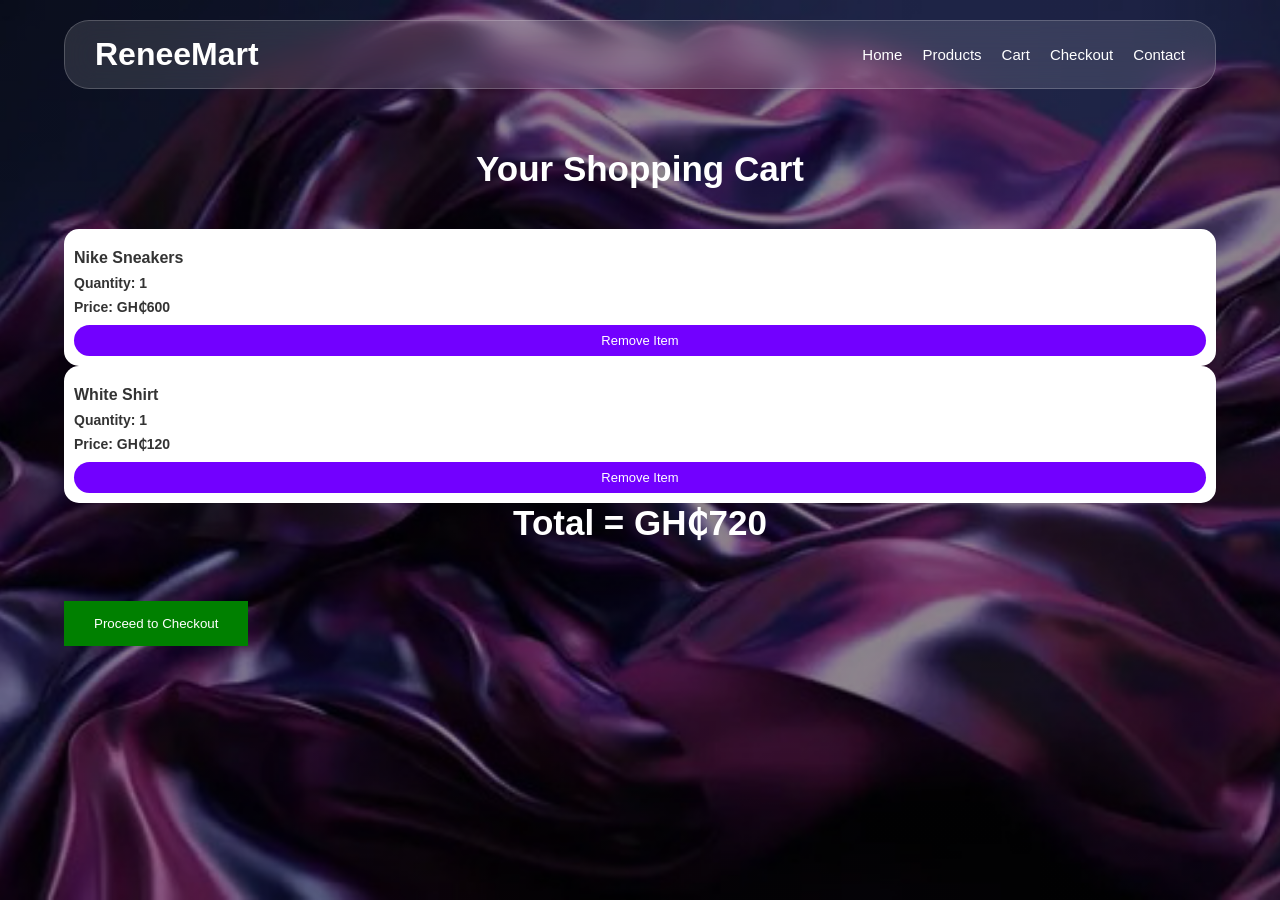
<file: cart.html>
<!DOCTYPE html>
<html lang="en">
<head>

<meta charset="UTF-8">

<meta name="viewport" content="width=device-width, initial-scale=1.0">

<title>Shopping Cart</title>

<link rel="stylesheet" href="style.css">

</head>

<body>

<header>

<h1>ReneeMart</h1>

<nav>

<a href="index.html">Home</a>

<a href="products.html">Products</a>

<a href="cart.html">Cart</a>

<a href="checkout.html">Checkout</a>

<a href="contact.html">Contact</a>

</nav>

</header>

<section class="products">

<h2>Your Shopping Cart</h2>

<div class="card">

<h3>Nike Sneakers</h3>

<p>Quantity: 1</p>

<p>Price: GH₵600</p>

<button>Remove Item</button>

</div>

<div class="card">

<h3>White Shirt</h3>

<p>Quantity: 1</p>

<p>Price: GH₵120</p>

<button>Remove Item</button>

</div>

<h2>Total = GH₵720</h2>

<br>

<a href="checkout.html">

<button style="padding:15px 30px; background:green; color:white; border:none; cursor:pointer;">
Proceed to Checkout
</button>

</a>

</section>

</body>

</html>
</file>
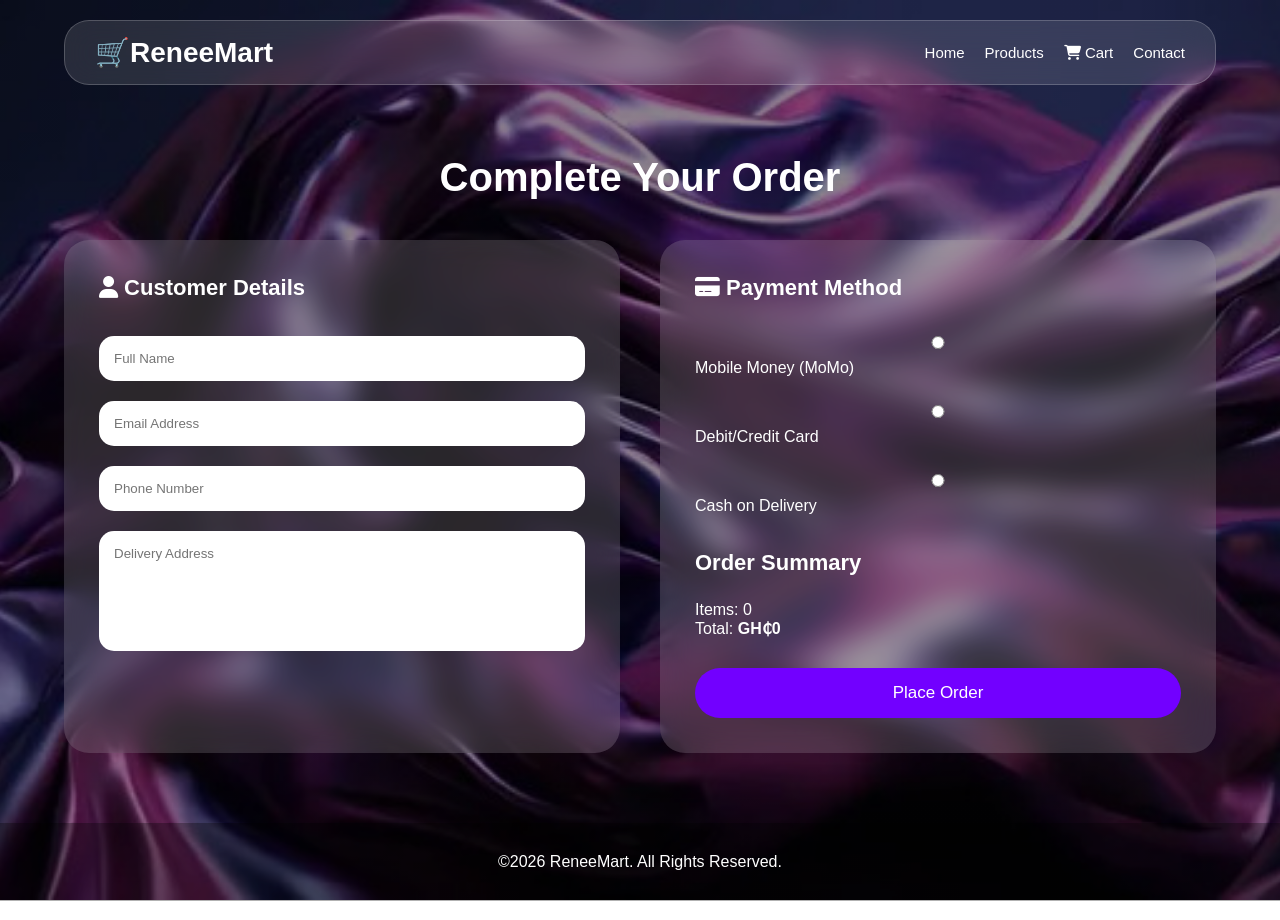
<file: checkout.html>
<!doctype html>
<html lang="en">
  <head>
    <meta charset="UTF-8" />
    <meta name="viewport" content="width=device-width, initial-scale=1.0" />

    <title>Checkout | ReneeMart</title>

    <link rel="stylesheet" href="style.css" />

    <link
      rel="stylesheet"
      href="https://cdnjs.cloudflare.com/ajax/libs/font-awesome/6.5.2/css/all.min.css"
    />
  </head>

  <body>
    <header>
      <div class="logo">
        <h1>🛒ReneeMart</h1>
      </div>

      <nav>
        <a href="index.html">Home</a>

        <a href="products.html">Products</a>

        <a href="cart.html">
          <i class="fa-solid fa-cart-shopping"></i>
          Cart
        </a>

        <a href="contact.html">Contact</a>
      </nav>
    </header>

    <section class="checkout-section">
      <h2>Complete Your Order</h2>

      <div class="checkout-container">
        <!-- Customer Details -->

        <div class="checkout-box">
          <h3>
            <i class="fa-solid fa-user"></i>
            Customer Details
          </h3>

          <input type="text" placeholder="Full Name" />

          <input type="email" placeholder="Email Address" />

          <input type="tel" placeholder="Phone Number" />

          <textarea placeholder="Delivery Address"></textarea>
        </div>

        <!-- Payment -->

        <div class="checkout-box">
          <h3>
            <i class="fa-solid fa-credit-card"></i>
            Payment Method
          </h3>

          <label>
            <input type="radio" name="payment" />

            Mobile Money (MoMo)
          </label>

          <br /><br />

          <label>
            <input type="radio" name="payment" />

            Debit/Credit Card
          </label>

          <br /><br />

          <label>
            <input type="radio" name="payment" />

            Cash on Delivery
          </label>

          <h3 class="summary-title">Order Summary</h3>

          <p>
            Items:
            <span id="checkout-items"> 0 </span>
          </p>

          <p>
            Total:

            <strong> GH₵0 </strong>
          </p>

          <button>Place Order</button>
        </div>
      </div>
    </section>

    <footer>
      <p>©2026 ReneeMart. All Rights Reserved.</p>
    </footer>
  </body>
</html>
</file>
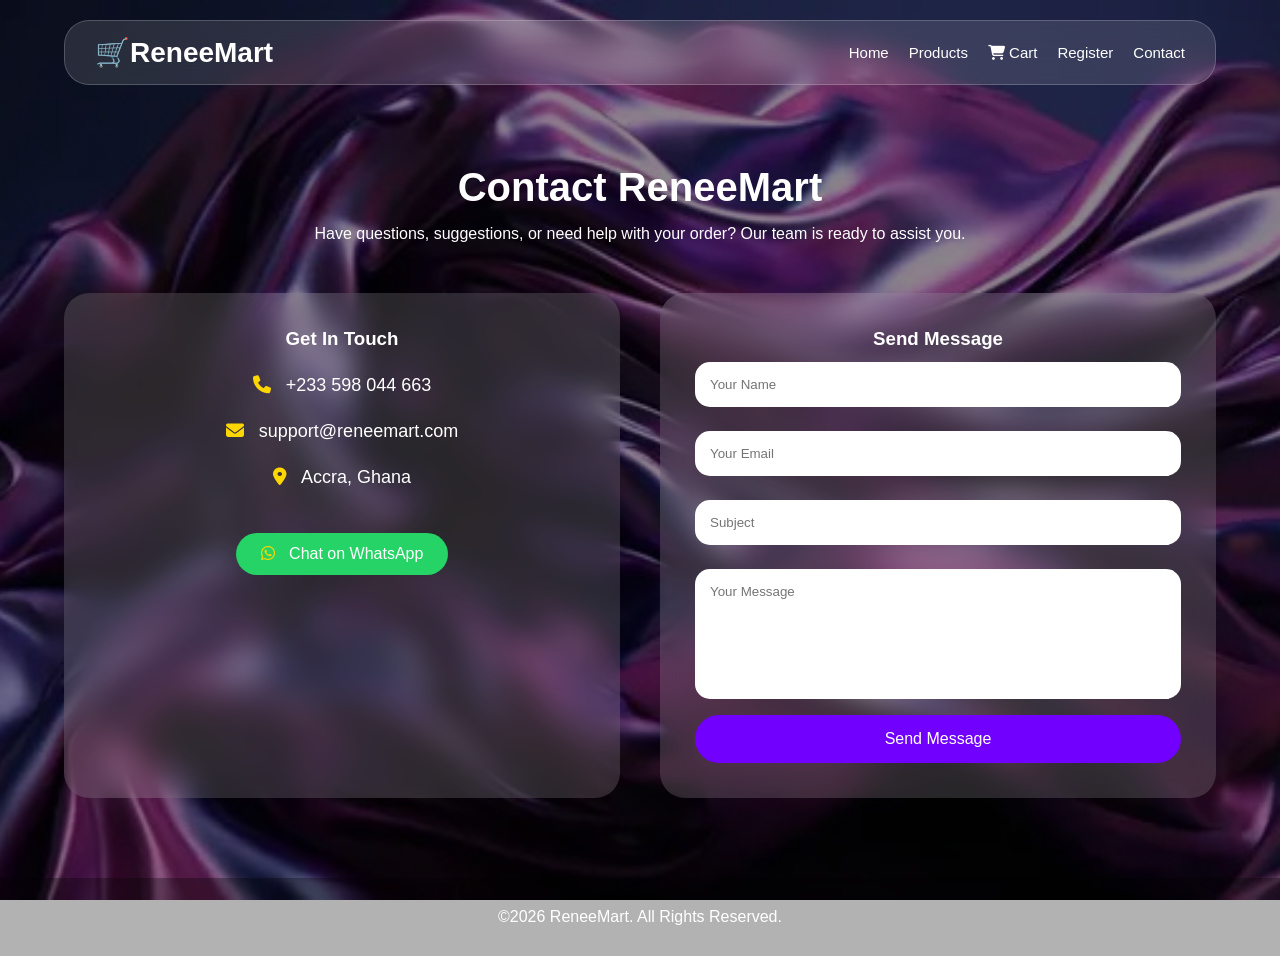
<file: contact.html>
<!doctype html>
<html lang="en">
  <head>
    <meta charset="UTF-8" />
    <meta name="viewport" content="width=device-width, initial-scale=1.0" />

    <title>Contact Us | ReneeMart</title>

    <link rel="stylesheet" href="style.css" />

    <link
      rel="stylesheet"
      href="https://cdnjs.cloudflare.com/ajax/libs/font-awesome/6.5.2/css/all.min.css"
    />
  </head>

  <body>
    <header>
      <div class="logo">
        <h1>🛒ReneeMart</h1>
      </div>

      <nav>
        <a href="index.html">Home</a>

        <a href="products.html">Products</a>

        <a href="cart.html">
          <i class="fa-solid fa-cart-shopping"></i>
          Cart
        </a>

        <a href="register.html">Register</a>

        <a href="contact.html">Contact</a>
      </nav>
    </header>

    <section class="contact-section">
      <h2>Contact ReneeMart</h2>

      <p>
        Have questions, suggestions, or need help with your order? Our team is
        ready to assist you.
      </p>

      <div class="contact-container">
        <!-- Contact Information -->

        <div class="contact-info">
          <h3>Get In Touch</h3>

          <p>
            <i class="fa-solid fa-phone"></i>
            +233 598 044 663
          </p>

          <p>
            <i class="fa-solid fa-envelope"></i>
            support@reneemart.com
          </p>

          <p>
            <i class="fa-solid fa-location-dot"></i>
            Accra, Ghana
          </p>

          <a href="https://wa.me/233598044663" target="_blank" class="whatsapp">
            <i class="fa-brands fa-whatsapp"></i>

            Chat on WhatsApp
          </a>
        </div>

        <!-- Contact Form -->

        <div class="contact-form">
          <h3>Send Message</h3>

          <form>
            <input type="text" placeholder="Your Name" required />

            <input type="email" placeholder="Your Email" required />

            <input type="text" placeholder="Subject" />

            <textarea placeholder="Your Message"></textarea>

            <button type="submit">Send Message</button>
          </form>
        </div>
      </div>
    </section>

    <footer>
      <p>©2026 ReneeMart. All Rights Reserved.</p>
    </footer>
  </body>
</html>
</file>
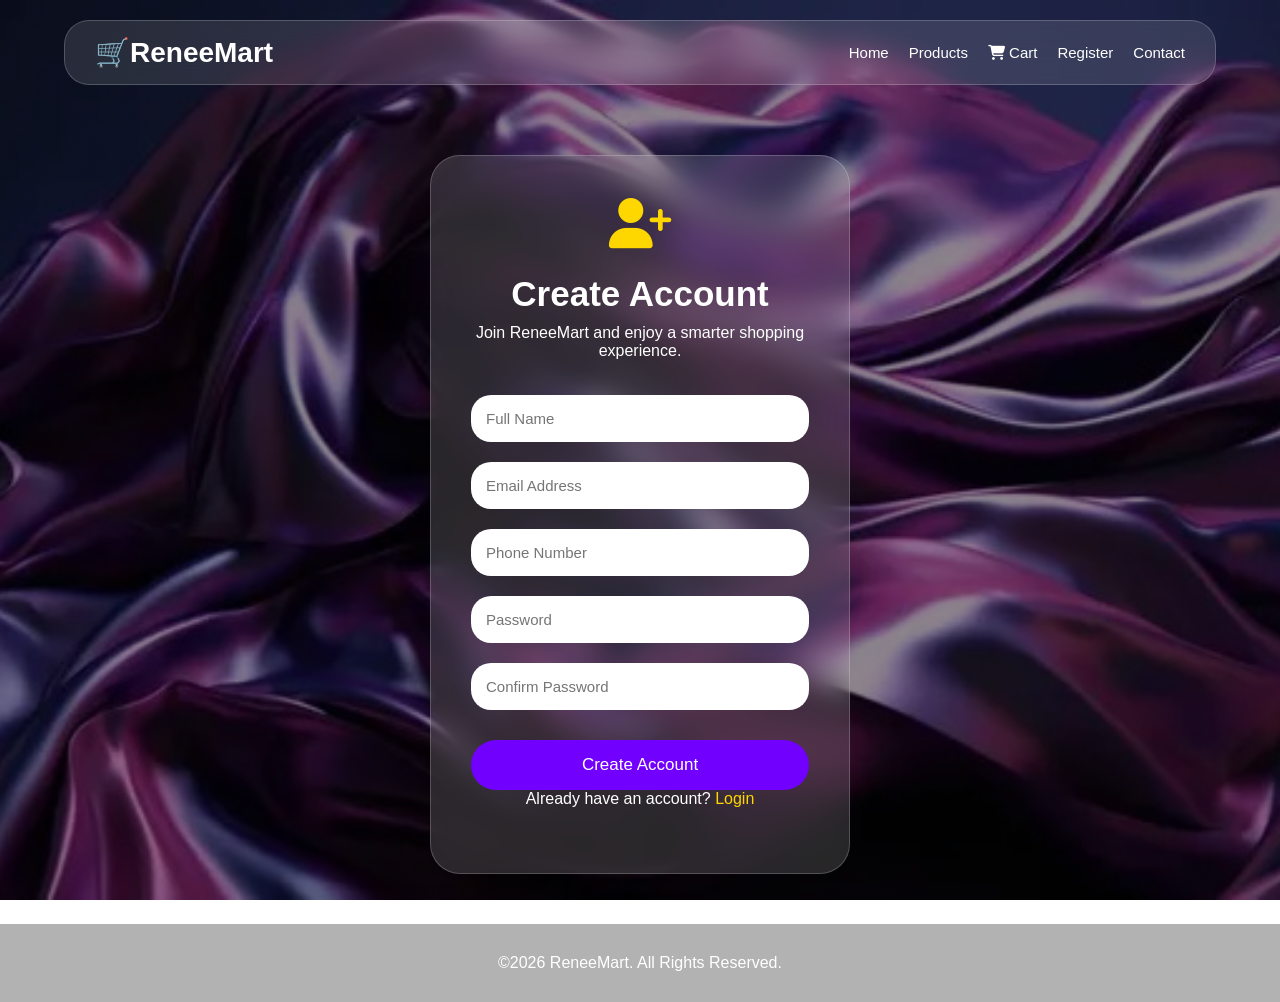
<file: register.html>
<!doctype html>
<html lang="en">
  <head>
    <meta charset="UTF-8" />
    <meta name="viewport" content="width=device-width, initial-scale=1.0" />

    <title>Register | ReneeMart</title>

    <link rel="stylesheet" href="style.css" />

    <link
      rel="stylesheet"
      href="https://cdnjs.cloudflare.com/ajax/libs/font-awesome/6.5.2/css/all.min.css"
    />
  </head>

  <body>
    <header>
      <div class="logo">
        <h1>🛒ReneeMart</h1>
      </div>

      <nav>
        <a href="index.html">Home</a>

        <a href="products.html">Products</a>

        <a href="cart.html">
          <i class="fa-solid fa-cart-shopping"></i>
          Cart
        </a>

        <a href="register.html"> Register </a>

        <a href="contact.html"> Contact </a>
      </nav>
    </header>

    <section class="register-section">
      <div class="register-box">
        <div class="user-icon">
          <i class="fa-solid fa-user-plus"></i>
        </div>

        <h2>Create Account</h2>

        <p>Join ReneeMart and enjoy a smarter shopping experience.</p>

        <form>
          <input type="text" placeholder="Full Name" required />

          <input type="email" placeholder="Email Address" required />

          <input type="tel" placeholder="Phone Number" required />

          <input type="password" placeholder="Password" required />

          <input type="password" placeholder="Confirm Password" required />

          <button type="submit">Create Account</button>
        </form>

        <p class="login-text">
          Already have an account?

          <a href="#"> Login </a>
        </p>
      </div>
    </section>

    <footer>
      <p>©2026 ReneeMart. All Rights Reserved.</p>
    </footer>
  </body>
</html>
</file>
<file: style.css>
/* =========================
   GLOBAL SETTINGS
========================= */

* {
    margin: 0;
    padding: 0;
    box-sizing: border-box;
    font-family: "Poppins", sans-serif;
}

html {
    scroll-behavior: smooth;
}

body {
    background: 
        linear-gradient(rgba(0,0,0,0.45), rgba(0,0,0,0.45)),
        url("background2.jpg");

    background-size: cover;
    background-position: center;
    background-repeat: no-repeat;
    background-attachment: fixed;

    color: white;
    min-height: 100vh;
}


/* =========================
   FLOATING GLASS NAVBAR
========================= */

header {

    width: 90%;
    margin: 20px auto;

    display: flex;
    justify-content: space-between;
    align-items: center;

    padding: 15px 30px;

    background: rgba(255,255,255,0.12);
    backdrop-filter: blur(15px);

    border-radius: 25px;

    border: 1px solid rgba(255,255,255,0.2);

    position: sticky;
    top: 20px;

    z-index: 1000;

}


.logo h1 {

    font-size: 28px;
    color: white;

}


nav {

    display:flex;
    gap:20px;
    align-items:center;

}


nav a {

    color:white;
    text-decoration:none;

    font-size:15px;

    transition:0.3s;

}


nav a:hover {

    color:#ffd700;

    transform:translateY(-3px);

}



#cart-count {

    background:#ff0066;

    padding:3px 8px;

    border-radius:50%;

    font-size:12px;

}


/* =========================
 HERO SECTION
========================= */


.hero {

    text-align:center;

    padding:100px 20px;

}


.hero h2 {

    font-size:50px;

    margin-bottom:20px;

}


.hero p {

    font-size:20px;

    max-width:600px;

    margin:auto;

}


.hero input {

    margin-top:35px;

    width:350px;

    padding:15px;

    border:none;

    border-radius:30px;

    outline:none;

}


.hero button {

    padding:15px 30px;

    border:none;

    border-radius:30px;

    margin-left:10px;

    cursor:pointer;

    background:#ffd700;

    font-weight:bold;

    transition:.3s;

}


.hero button:hover {

    transform:scale(1.1);

}

.hero {
    background: transparent;
    color: white;
    padding: 100px;
    text-align: center;
}

/* =========================
 CATEGORY SECTION
========================= */


.categories,
.products {

    width:90%;

    margin:60px auto;

}


.categories h2,
.products h2 {

    text-align:center;

    font-size:35px;

    margin-bottom:40px;

}


.category-box {

    display:grid;

    grid-template-columns:repeat(4,1fr);

    gap:25px;

}



.category {

    background:rgba(255,255,255,.15);

    backdrop-filter:blur(10px);

    padding:30px;

    text-align:center;

    border-radius:20px;

    transition:.3s;

}


.category:hover {

    transform:translateY(-10px);

    background:rgba(255,255,255,.25);

}


.category h3 {

    margin-top:15px;

}



/* =========================
 PRODUCT CARDS
========================= */


.product-container {

    display:grid;

    grid-template-columns:repeat(5,1fr);

    gap:18px;

}

.card {

    background:white;

    color:#333;

    border-radius:15px;

    padding:10px;

    overflow:hidden;

    transition:.4s;

}

.card{
    transition: 0.4s ease;
    cursor: pointer;
}


.card img {

    width:100%;

    height:150px;

    object-fit:cover;

    border-radius:12px;

}



.card h3 {

    font-size:16px;

    margin-top:10px;

}


.card p {

    font-size:14px;

    font-weight:bold;

    margin-top:8px;

}


.card button {

    width:100%;

    padding:8px;

    border:none;

    margin-top:10px;

    background:#7200ff;

    color:white;

    border-radius:20px;

    cursor:pointer;

    font-size:13px;

    transition:.3s;

}


.card button:hover {

    background:#ff0066;

}

.card:hover{
    transform: translateY(-10px);
    box-shadow:0 15px 30px rgba(0,0,0,.3);
}



/* =========================
 AI SECTION
========================= */


.recommend {


    width:80%;

    margin:80px auto;

    text-align:center;

    padding:40px;


    background:rgba(255,255,255,.15);

    backdrop-filter:blur(15px);


    border-radius:30px;


}


.recommend h2 {

    font-size:35px;

    margin-bottom:20px;

}



/* =========================
 FOOTER
========================= */


footer {

    text-align:center;

    padding:30px;

    background:rgba(0,0,0,.3);

}



/* =========================
 MOBILE DESIGN
========================= */


@media(max-width:900px){


header {

    flex-direction:column;

}


nav {

    flex-wrap:wrap;

    justify-content:center;

}



.product-container {

    grid-template-columns:repeat(2,1fr);

}


.category-box {

    grid-template-columns:repeat(2,1fr);

}


}


@media(max-width:600px){


.product-container {

    grid-template-columns:1fr;

}


.hero h2 {

    font-size:35px;

}


.hero input {

    width:90%;

}


}

/* =========================
 CONTACT PAGE
========================= */


.contact-section {

    width:90%;

    margin:80px auto;

    text-align:center;

}


.contact-section h2 {

    font-size:40px;

    margin-bottom:15px;

}



.contact-container {


    display:grid;

    grid-template-columns:1fr 1fr;

    gap:40px;

    margin-top:50px;


}



.contact-info,
.contact-form {


    background:rgba(255,255,255,.15);

    backdrop-filter:blur(15px);

    padding:35px;

    border-radius:25px;

}



.contact-info p {

    margin:25px 0;

    font-size:18px;

}



.contact-info i {

    margin-right:10px;

    color:#ffd700;

}



.whatsapp {


    display:inline-block;

    margin-top:20px;

    background:#25D366;

    color:white;

    padding:12px 25px;

    border-radius:30px;

    text-decoration:none;

}



.contact-form input,
.contact-form textarea {


    width:100%;

    padding:15px;

    margin:12px 0;

    border:none;

    outline:none;

    border-radius:15px;


}



.contact-form textarea {

    height:130px;

    resize:none;

}



.contact-form button {


    width:100%;

    padding:15px;

    border:none;

    border-radius:30px;

    background:#7200ff;

    color:white;

    cursor:pointer;

    font-size:16px;


}



.contact-form button:hover {


    background:#ff0066;


}




@media(max-width:800px){


.contact-container{

grid-template-columns:1fr;

}


}

/* =========================
 REGISTER PAGE
========================= */


.register-section {


min-height:80vh;

display:flex;

justify-content:center;

align-items:center;

padding:50px 20px;


}



.register-box {


width:420px;

background:rgba(255,255,255,.15);

backdrop-filter:blur(15px);

padding:40px;

border-radius:30px;

text-align:center;

border:1px solid rgba(255,255,255,.2);


}



.user-icon {


font-size:50px;

margin-bottom:20px;

color:#ffd700;


}



.register-box h2 {


font-size:35px;

margin-bottom:10px;


}



.register-box p {


margin-bottom:25px;


}



.register-box input {


width:100%;

padding:15px;

margin:10px 0;

border:none;

outline:none;

border-radius:20px;

font-size:15px;


}



.register-box button {


width:100%;

padding:15px;

margin-top:20px;

border:none;

border-radius:30px;

background:#7200ff;

color:white;

font-size:17px;

cursor:pointer;

transition:.3s;


}



.register-box button:hover {


background:#ff0066;

transform:scale(1.05);


}



.login-text a {


color:#ffd700;

text-decoration:none;


}



@media(max-width:500px){


.register-box{

width:100%;

}


}

/* =========================
CHECKOUT PAGE
========================= */


.checkout-section {

width:90%;

margin:70px auto;

text-align:center;

}


.checkout-section h2 {

font-size:40px;

margin-bottom:40px;

}



.checkout-container {


display:grid;

grid-template-columns:1fr 1fr;

gap:40px;


}



.checkout-box {


background:rgba(255,255,255,.15);

backdrop-filter:blur(15px);

padding:35px;

border-radius:25px;

text-align:left;


}



.checkout-box h3 {


margin-bottom:25px;

font-size:22px;


}



.checkout-box input,
.checkout-box textarea {


width:100%;

padding:15px;

margin:10px 0;

border:none;

outline:none;

border-radius:15px;


}



.checkout-box textarea {

height:120px;

resize:none;

}



.checkout-box label {

font-size:16px;

}



.summary-title {

margin-top:35px;

}



.checkout-box button {


width:100%;

padding:15px;

margin-top:30px;

border:none;

border-radius:30px;

background:#7200ff;

color:white;

font-size:17px;

cursor:pointer;


}



.checkout-box button:hover {

background:#ff0066;

}



@media(max-width:800px){


.checkout-container{

grid-template-columns:1fr;

}


}

/* =========================
 PRODUCTS PAGE
========================= */


.product-page {

width:90%;

margin:70px auto;

text-align:center;

}



.product-page h2 {

font-size:40px;

}



.product-search {

margin:40px auto;

display:flex;

justify-content:center;

gap:10px;

}



.product-search input {

width:350px;

padding:15px;

border:none;

border-radius:30px;

outline:none;

}



.product-search button {


padding:15px 25px;

border:none;

border-radius:30px;

background:#ffd700;

cursor:pointer;


}



.filter-buttons {

margin-bottom:40px;

}



.filter-buttons button {


padding:10px 25px;

margin:5px;

border:none;

border-radius:20px;

cursor:pointer;

background:white;

color:#7200ff;


}



.filter-buttons button:hover {


background:#ff0066;

color:white;


}



.discount {


position:absolute;

background:#ff0066;

color:white;

padding:5px 12px;

border-radius:20px;

font-size:12px;


}



.card {

position:relative;

}



.rating {

margin:8px 0;

font-size:14px;

}


@media(max-width:600px){


.product-search{

flex-direction:column;

}


.product-search input{

width:100%;

}


}

/* Image Popup */

.modal{

display:none;

position:fixed;

z-index:9999;

left:0;

top:0;

width:100%;

height:100%;

background:rgba(0,0,0,.9);

justify-content:center;

align-items:center;

}

.modal img{

max-width:80%;

max-height:80%;

border-radius:15px;

box-shadow:0 0 20px white;

animation:zoom .3s;

}

.close{

position:absolute;

top:20px;

right:35px;

font-size:45px;

color:white;

cursor:pointer;

}

@keyframes zoom{

from{

transform:scale(.5);

opacity:0;

}

to{

transform:scale(1);

opacity:1;

}

}

.logo h1{
    transition: 0.3s ease;
}

.logo h1:hover{
    color: #ffd700;
    text-shadow: 0 0 10px rgba(255,215,0,0.8);
}
</file>
